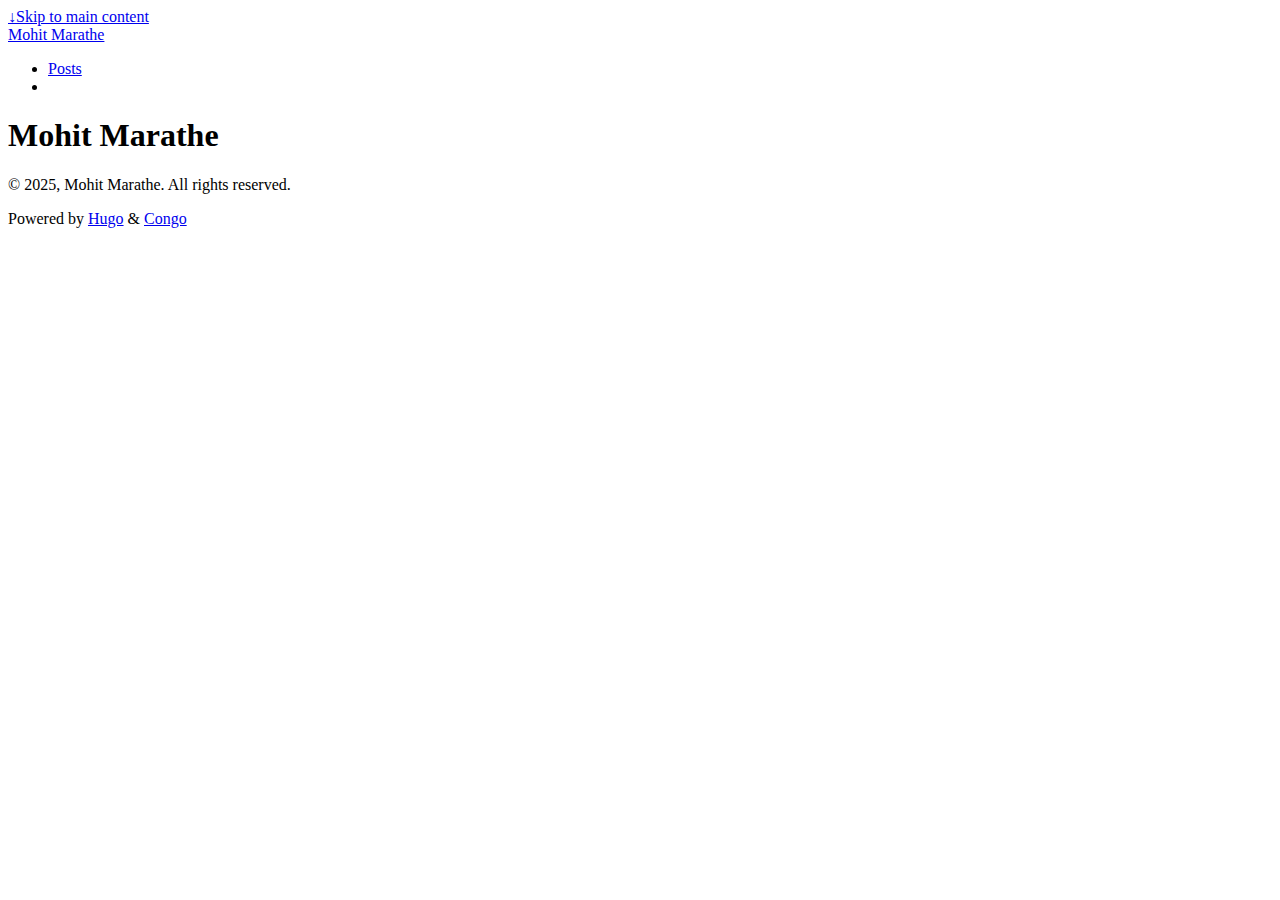
<file: public/index.html>
<!doctype html>
<html
  lang="en"
  dir="ltr"
  class="scroll-smooth"
  data-default-appearance="light"
  data-auto-appearance="true"
><head>
	<meta name="generator" content="Hugo 0.151.2">
  <meta charset="utf-8" />
  <meta name="viewport" content="width=device-width, initial-scale=1.0" />
  <meta name="theme-color" content="#FFFFFF" />
  
  <title>Mohit Marathe</title>
    <meta name="title" content="Mohit Marathe" />
  
  
  
  
  
  <script
    type="text/javascript"
    src="https://mohit-marathe.github.io/js/appearance.min.8a082f81b27f3cb2ee528df0b0bdc39787034cf2cc34d4669fbc9977c929023c.js"
    integrity="sha256-iggvgbJ/PLLuUo3wsL3Dl4cDTPLMNNRmn7yZd8kpAjw="
  ></script>
  
  
  
  
  
  
  
    
  
  
  <link
    type="text/css"
    rel="stylesheet"
    href="https://mohit-marathe.github.io/css/main.bundle.min.c14c90a2573388010b2e777a82bee53d8e13cc0a4c7b4f79c3128b37946ae06a.css"
    integrity="sha256-wUyQolcziAELLnd6gr7lPY4TzApMe095wxKLN5Rq4Go="
  />
  
  
  
  
  
  
  
  <meta
    name="description"
    content="
      
        
      
    "
  />
  
  
  
  
    <link rel="canonical" href="https://mohit-marathe.github.io/" />
  
  <link rel="alternate" type="application/rss+xml" href="https://mohit-marathe.github.io/index.xml" title="Mohit Marathe" />
  <link rel="alternate" type="application/json" href="https://mohit-marathe.github.io/index.json" title="Mohit Marathe" />
  
  
    <link rel="apple-touch-icon" sizes="180x180" href="/apple-touch-icon.png" />
    <link rel="icon" type="image/png" sizes="32x32" href="/favicon-32x32.png" />
    <link rel="icon" type="image/png" sizes="16x16" href="/favicon-16x16.png" />
    <link rel="manifest" href="/site.webmanifest" />
  
  
  
  
  
  
  
  
  <meta property="og:url" content="https://mohit-marathe.github.io/">
  <meta property="og:site_name" content="Mohit Marathe">
  <meta property="og:title" content="Mohit Marathe">
  <meta property="og:locale" content="en">
  <meta property="og:type" content="website">

  
  <meta name="twitter:card" content="summary">
  <meta name="twitter:title" content="Mohit Marathe">

  
  <script type="application/ld+json">
  {
    "@context": "https://schema.org",
    "@type": "WebSite",
    "@id": "https:\/\/mohit-marathe.github.io\/",
    "name": "Mohit Marathe",
    
    "inLanguage": "en",
    "url": "https:\/\/mohit-marathe.github.io\/",
    
    "publisher" : {
      "@type": "Person",
      "name": ""
    }
  }
  </script>


  
  
  
  
  







  
  
  
  
  
  


  
  
</head>
<body
    class="m-auto flex h-screen max-w-7xl flex-col bg-neutral px-6 text-lg leading-7 text-neutral-900 dark:bg-neutral-800 dark:text-neutral sm:px-14 md:px-24 lg:px-32"
  >
    <div id="the-top" class="absolute flex self-center">
      <a
        class="-translate-y-8 rounded-b-lg bg-primary-200 px-3 py-1 text-sm focus:translate-y-0 dark:bg-neutral-600"
        href="#main-content"
        ><span class="pe-2 font-bold text-primary-600 dark:text-primary-400">&darr;</span
        >Skip to main content</a
      >
    </div>
    
    
      <header class="py-6 font-semibold text-neutral-900 dark:text-neutral sm:py-10 print:hidden">
  <nav class="flex items-start justify-between sm:items-center">
    
    <div class="flex flex-row items-center">
      
  <a
    class="decoration-primary-500 hover:underline hover:decoration-2 hover:underline-offset-2"
    rel="me"
    href="/"
    >Mohit Marathe</a
  >

    </div>
    
    
      <ul class="flex list-none flex-col text-end sm:flex-row">
        
          
            
            <li class="group mb-1 sm:mb-0 sm:me-7 sm:last:me-0.5">
              
                <a
                  href="/posts/"
                  title="Posts"
                  
                  ><span
                      class="decoration-primary-500 group-hover:underline group-hover:decoration-2 group-hover:underline-offset-2"
                      >Posts</span
                    >
                  </a
                >
              
            </li>
          
            
            <li class="group mb-1 sm:mb-0 sm:me-7 sm:last:me-0.5">
              
                
                
              
            </li>
          
            
              
          
        
      </ul>
    
  </nav>
</header>

    
    <div class="relative flex grow flex-col">
      <main id="main-content" class="grow">
        
  
  
    <article class="prose max-w-full dark:prose-invert">
  
    <header>
      <h1>Mohit Marathe</h1>
    </header>
  
  <section></section>
</article>
<section>
  

</section>

  

      </main>
      
        <div
          class="pointer-events-none absolute bottom-0 end-0 top-[100vh] w-12"
          id="to-top"
          hidden="true"
        >
          <a
            href="#the-top"
            class="pointer-events-auto sticky top-[calc(100vh-5.5rem)] flex h-12 w-12 items-center justify-center rounded-full bg-neutral/50 text-xl text-neutral-700 backdrop-blur hover:text-primary-600 dark:bg-neutral-800/50 dark:text-neutral dark:hover:text-primary-400"
            aria-label="Scroll to top"
            title="Scroll to top"
          >
            &uarr;
          </a>
        </div>
      <footer class="py-10 print:hidden">
  
  
  <div class="flex items-center justify-between">
    <div>
      
      
        <p class="text-sm text-neutral-500 dark:text-neutral-400">
            © 2025, Mohit Marathe. All rights reserved.
        </p>
      
      
      
        <p class="text-xs text-neutral-500 dark:text-neutral-400">
          
          
          Powered by <a class="hover:underline hover:decoration-primary-400 hover:text-primary-500"
            href="https://gohugo.io/" target="_blank" rel="noopener noreferrer">Hugo</a> &amp; <a class="hover:underline hover:decoration-primary-400 hover:text-primary-500" href="https://github.com/jpanther/congo" target="_blank" rel="noopener noreferrer">Congo</a>
        </p>
      
    </div>
    <div class="flex flex-row items-center">
      
      
      
      
    </div>
  </div>
  
  
</footer>

    </div>
  </body>
</html>
</file>
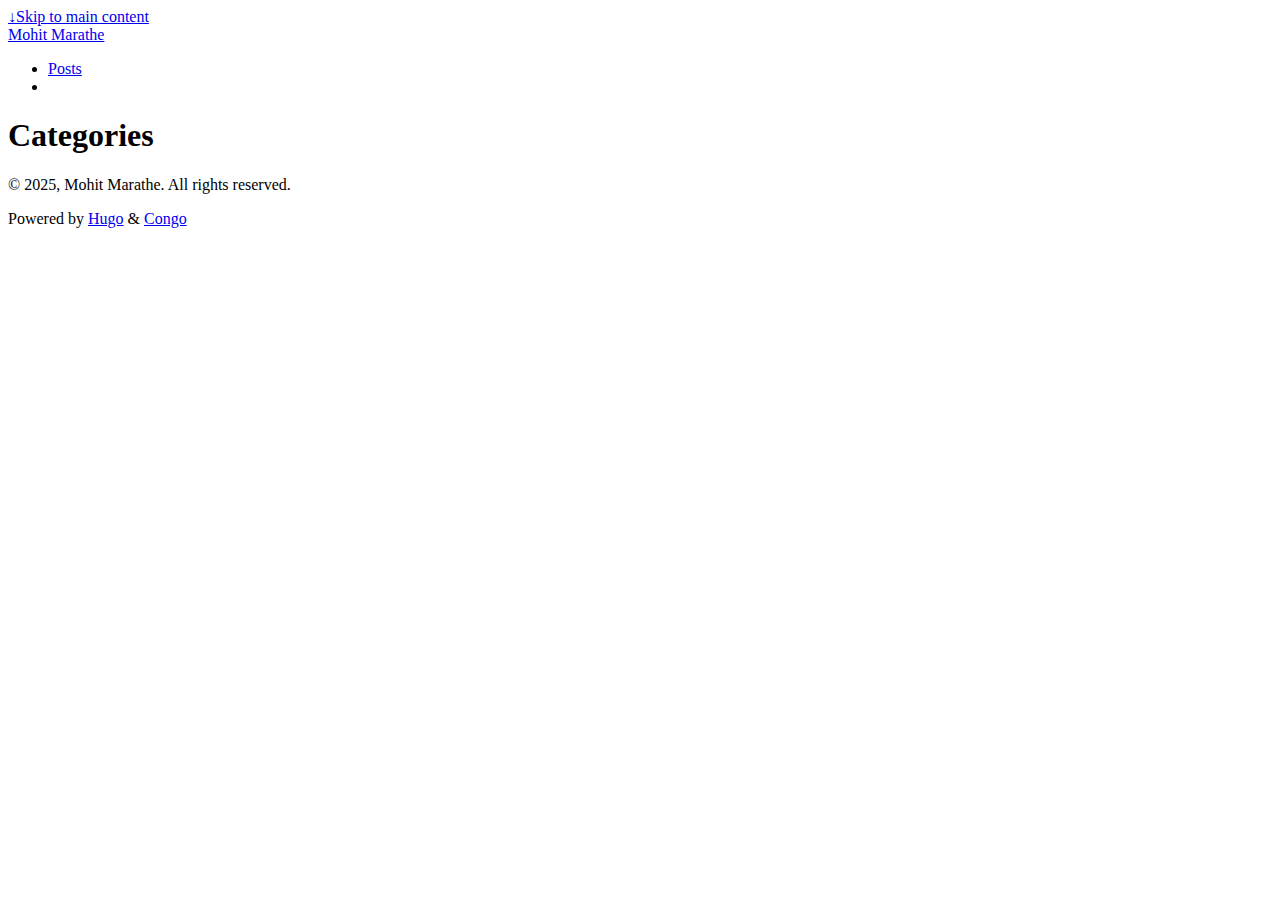
<file: public/categories/index.html>
<!doctype html>
<html
  lang="en"
  dir="ltr"
  class="scroll-smooth"
  data-default-appearance="light"
  data-auto-appearance="true"
><head>
  <meta charset="utf-8" />
  <meta name="viewport" content="width=device-width, initial-scale=1.0" />
  <meta name="theme-color" content="#FFFFFF" />
  
  <title>Categories &middot; Mohit Marathe</title>
    <meta name="title" content="Categories &middot; Mohit Marathe" />
  
  
  
  
  
  <script
    type="text/javascript"
    src="https://mohit-marathe.github.io/js/appearance.min.8a082f81b27f3cb2ee528df0b0bdc39787034cf2cc34d4669fbc9977c929023c.js"
    integrity="sha256-iggvgbJ/PLLuUo3wsL3Dl4cDTPLMNNRmn7yZd8kpAjw="
  ></script>
  
  
  
  
  
  
  
    
  
  
  <link
    type="text/css"
    rel="stylesheet"
    href="https://mohit-marathe.github.io/css/main.bundle.min.c14c90a2573388010b2e777a82bee53d8e13cc0a4c7b4f79c3128b37946ae06a.css"
    integrity="sha256-wUyQolcziAELLnd6gr7lPY4TzApMe095wxKLN5Rq4Go="
  />
  
  
  
  
  
  
  
  <meta
    name="description"
    content="
      
        
      
    "
  />
  
  
  
  
    <link rel="canonical" href="https://mohit-marathe.github.io/categories/" />
  
  <link rel="alternate" type="application/rss+xml" href="https://mohit-marathe.github.io/categories/index.xml" title="Mohit Marathe" />
  
  
    <link rel="apple-touch-icon" sizes="180x180" href="/apple-touch-icon.png" />
    <link rel="icon" type="image/png" sizes="32x32" href="/favicon-32x32.png" />
    <link rel="icon" type="image/png" sizes="16x16" href="/favicon-16x16.png" />
    <link rel="manifest" href="/site.webmanifest" />
  
  
  
  
  
  
  
  
  <meta property="og:url" content="https://mohit-marathe.github.io/categories/">
  <meta property="og:site_name" content="Mohit Marathe">
  <meta property="og:title" content="Categories">
  <meta property="og:locale" content="en">
  <meta property="og:type" content="website">

  
  <meta name="twitter:card" content="summary">
  <meta name="twitter:title" content="Categories">

  
  

  
  
  
  
  







  
  
  
  
  
  


  
  
</head>
<body
    class="m-auto flex h-screen max-w-7xl flex-col bg-neutral px-6 text-lg leading-7 text-neutral-900 dark:bg-neutral-800 dark:text-neutral sm:px-14 md:px-24 lg:px-32"
  >
    <div id="the-top" class="absolute flex self-center">
      <a
        class="-translate-y-8 rounded-b-lg bg-primary-200 px-3 py-1 text-sm focus:translate-y-0 dark:bg-neutral-600"
        href="#main-content"
        ><span class="pe-2 font-bold text-primary-600 dark:text-primary-400">&darr;</span
        >Skip to main content</a
      >
    </div>
    
    
      <header class="py-6 font-semibold text-neutral-900 dark:text-neutral sm:py-10 print:hidden">
  <nav class="flex items-start justify-between sm:items-center">
    
    <div class="flex flex-row items-center">
      
  <a
    class="decoration-primary-500 hover:underline hover:decoration-2 hover:underline-offset-2"
    rel="me"
    href="/"
    >Mohit Marathe</a
  >

    </div>
    
    
      <ul class="flex list-none flex-col text-end sm:flex-row">
        
          
            
            <li class="group mb-1 sm:mb-0 sm:me-7 sm:last:me-0.5">
              
                <a
                  href="/posts/"
                  title="Posts"
                  
                  ><span
                      class="decoration-primary-500 group-hover:underline group-hover:decoration-2 group-hover:underline-offset-2"
                      >Posts</span
                    >
                  </a
                >
              
            </li>
          
            
            <li class="group mb-1 sm:mb-0 sm:me-7 sm:last:me-0.5">
              
                
                
              
            </li>
          
            
              
          
        
      </ul>
    
  </nav>
</header>

    
    <div class="relative flex grow flex-col">
      <main id="main-content" class="grow">
        
  <header>
    
    <h1 class="mt-0 text-4xl font-extrabold text-neutral-900 dark:text-neutral">Categories</h1>
  </header>
  
  <section class="-mx-2 flex flex-wrap overflow-hidden">
    
  </section>

      </main>
      
        <div
          class="pointer-events-none absolute bottom-0 end-0 top-[100vh] w-12"
          id="to-top"
          hidden="true"
        >
          <a
            href="#the-top"
            class="pointer-events-auto sticky top-[calc(100vh-5.5rem)] flex h-12 w-12 items-center justify-center rounded-full bg-neutral/50 text-xl text-neutral-700 backdrop-blur hover:text-primary-600 dark:bg-neutral-800/50 dark:text-neutral dark:hover:text-primary-400"
            aria-label="Scroll to top"
            title="Scroll to top"
          >
            &uarr;
          </a>
        </div>
      <footer class="py-10 print:hidden">
  
  
  <div class="flex items-center justify-between">
    <div>
      
      
        <p class="text-sm text-neutral-500 dark:text-neutral-400">
            © 2025, Mohit Marathe. All rights reserved.
        </p>
      
      
      
        <p class="text-xs text-neutral-500 dark:text-neutral-400">
          
          
          Powered by <a class="hover:underline hover:decoration-primary-400 hover:text-primary-500"
            href="https://gohugo.io/" target="_blank" rel="noopener noreferrer">Hugo</a> &amp; <a class="hover:underline hover:decoration-primary-400 hover:text-primary-500" href="https://github.com/jpanther/congo" target="_blank" rel="noopener noreferrer">Congo</a>
        </p>
      
    </div>
    <div class="flex flex-row items-center">
      
      
      
      
    </div>
  </div>
  
  
</footer>

    </div>
  </body>
</html>
</file>
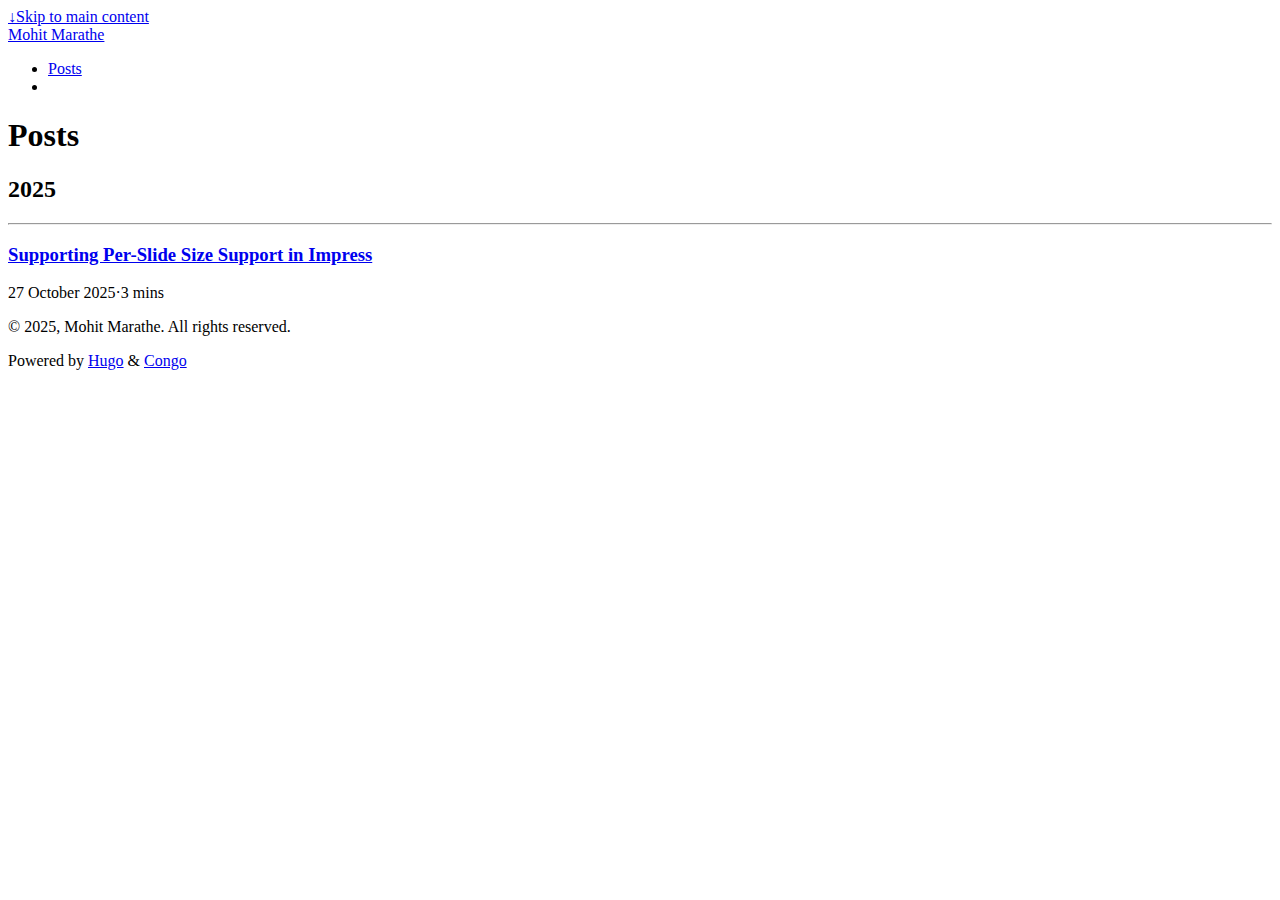
<file: public/posts/index.html>
<!doctype html>
<html
  lang="en"
  dir="ltr"
  class="scroll-smooth"
  data-default-appearance="light"
  data-auto-appearance="true"
><head>
  <meta charset="utf-8" />
  <meta name="viewport" content="width=device-width, initial-scale=1.0" />
  <meta name="theme-color" content="#FFFFFF" />
  
  <title>Posts &middot; Mohit Marathe</title>
    <meta name="title" content="Posts &middot; Mohit Marathe" />
  
  
  
  
  
  <script
    type="text/javascript"
    src="https://mohit-marathe.github.io/js/appearance.min.8a082f81b27f3cb2ee528df0b0bdc39787034cf2cc34d4669fbc9977c929023c.js"
    integrity="sha256-iggvgbJ/PLLuUo3wsL3Dl4cDTPLMNNRmn7yZd8kpAjw="
  ></script>
  
  
  
  
  
  
  
  
  <link
    type="text/css"
    rel="stylesheet"
    href="https://mohit-marathe.github.io/css/main.bundle.min.a645f3fa02b2ca20e7ef61b236048d95cc9bc2e5b2faf1f0ac0aa85431187c1c.css"
    integrity="sha256-pkXz&#43;gKyyiDn72GyNgSNlcybwuWy&#43;vHwrAqoVDEYfBw="
  />
  
  
  
  
  
  
  
  <meta
    name="description"
    content="
      
        
      
    "
  />
  
  
  
  
    <link rel="canonical" href="https://mohit-marathe.github.io/posts/" />
  
  <link rel="alternate" type="application/rss+xml" href="https://mohit-marathe.github.io/posts/index.xml" title="Mohit Marathe" />
  
  
    <link rel="apple-touch-icon" sizes="180x180" href="/apple-touch-icon.png" />
    <link rel="icon" type="image/png" sizes="32x32" href="/favicon-32x32.png" />
    <link rel="icon" type="image/png" sizes="16x16" href="/favicon-16x16.png" />
    <link rel="manifest" href="/site.webmanifest" />
  
  
  
  
  
  
  
  
  <meta property="og:url" content="https://mohit-marathe.github.io/posts/">
  <meta property="og:site_name" content="Mohit Marathe">
  <meta property="og:title" content="Posts">
  <meta property="og:locale" content="en">
  <meta property="og:type" content="website">

  
  <meta name="twitter:card" content="summary">
  <meta name="twitter:title" content="Posts">

  
  

  
  
  
  
  







  
  
  
  
  
  


  
  
</head>
<body
    class="m-auto flex h-screen max-w-7xl flex-col bg-neutral px-6 text-lg leading-7 text-neutral-900 dark:bg-neutral-800 dark:text-neutral sm:px-14 md:px-24 lg:px-32"
  >
    <div id="the-top" class="absolute flex self-center">
      <a
        class="-translate-y-8 rounded-b-lg bg-primary-200 px-3 py-1 text-sm focus:translate-y-0 dark:bg-neutral-600"
        href="#main-content"
        ><span class="pe-2 font-bold text-primary-600 dark:text-primary-400">&darr;</span
        >Skip to main content</a
      >
    </div>
    
    
      <header class="py-6 font-semibold text-neutral-900 dark:text-neutral sm:py-10 print:hidden">
  <nav class="flex items-start justify-between sm:items-center">
    
    <div class="flex flex-row items-center">
      
  <a
    class="decoration-primary-500 hover:underline hover:decoration-2 hover:underline-offset-2"
    rel="me"
    href="/"
    >Mohit Marathe</a
  >

    </div>
    
    
      <ul class="flex list-none flex-col text-end sm:flex-row">
        
          
            
            <li class="group mb-1 sm:mb-0 sm:me-7 sm:last:me-0.5">
              
                <a
                  href="/posts/"
                  title="Posts"
                  
                  ><span
                      class="decoration-primary-500 group-hover:underline group-hover:decoration-2 group-hover:underline-offset-2"
                      >Posts</span
                    >
                  </a
                >
              
            </li>
          
            
            <li class="group mb-1 sm:mb-0 sm:me-7 sm:last:me-0.5">
              
                
                
              
            </li>
          
            
              
          
        
      </ul>
    
  </nav>
</header>

    
    <div class="relative flex grow flex-col">
      <main id="main-content" class="grow">
        
  
  <header>
    
    <h1 class="mt-0 text-4xl font-extrabold text-neutral-900 dark:text-neutral">Posts</h1>
  </header>
  <section
    class="mt-0 prose flex max-w-full flex-col dark:prose-invert lg:flex-row"
  >
    
    <div class="min-h-0 min-w-0 max-w-prose grow">
      
    </div>
  </section>
  
    <section>
      
        
          <h2 class="mt-12 text-2xl font-bold text-neutral-700 first:mt-8 dark:text-neutral-300">
            2025
          </h2>
          <hr class="w-36 border-dotted border-neutral-400" />
          
            <article class="mt-6 flex max-w-prose flex-row">
  <div>
    <h3 class="flex items-center text-xl font-semibold">
      
        <a
          class="text-neutral-800 decoration-primary-500 hover:underline hover:underline-offset-2 dark:text-neutral"
          href="https://mohit-marathe.github.io/posts/impress-multiple-slide-size/"
          >Supporting Per-Slide Size Support in Impress</a
        >
      
      
      
    </h3>
    <div class="text-sm text-neutral-500 dark:text-neutral-400">
      







  

  
  
    
  

  

  

  
    
  

  


  <div class="flex flex-row flex-wrap items-center">
    
    
      <time datetime="2025-10-27 18:30:52 &#43;0530 IST">27 October 2025</time><span class="px-2 text-primary-500">&middot;</span><span title="Reading time">3 mins</span>
    

    
    
  </div>

  
  


    </div>
    
  </div>
</article>

          
        
      
    </section>
    

  

      </main>
      
        <div
          class="pointer-events-none absolute bottom-0 end-0 top-[100vh] w-12"
          id="to-top"
          hidden="true"
        >
          <a
            href="#the-top"
            class="pointer-events-auto sticky top-[calc(100vh-5.5rem)] flex h-12 w-12 items-center justify-center rounded-full bg-neutral/50 text-xl text-neutral-700 backdrop-blur hover:text-primary-600 dark:bg-neutral-800/50 dark:text-neutral dark:hover:text-primary-400"
            aria-label="Scroll to top"
            title="Scroll to top"
          >
            &uarr;
          </a>
        </div>
      <footer class="py-10 print:hidden">
  
  
  <div class="flex items-center justify-between">
    <div>
      
      
        <p class="text-sm text-neutral-500 dark:text-neutral-400">
            © 2025, Mohit Marathe. All rights reserved.
        </p>
      
      
      
        <p class="text-xs text-neutral-500 dark:text-neutral-400">
          
          
          Powered by <a class="hover:underline hover:decoration-primary-400 hover:text-primary-500"
            href="https://gohugo.io/" target="_blank" rel="noopener noreferrer">Hugo</a> &amp; <a class="hover:underline hover:decoration-primary-400 hover:text-primary-500" href="https://github.com/jpanther/congo" target="_blank" rel="noopener noreferrer">Congo</a>
        </p>
      
    </div>
    <div class="flex flex-row items-center">
      
      
      
      
    </div>
  </div>
  
  
</footer>

    </div>
  </body>
</html>
</file>
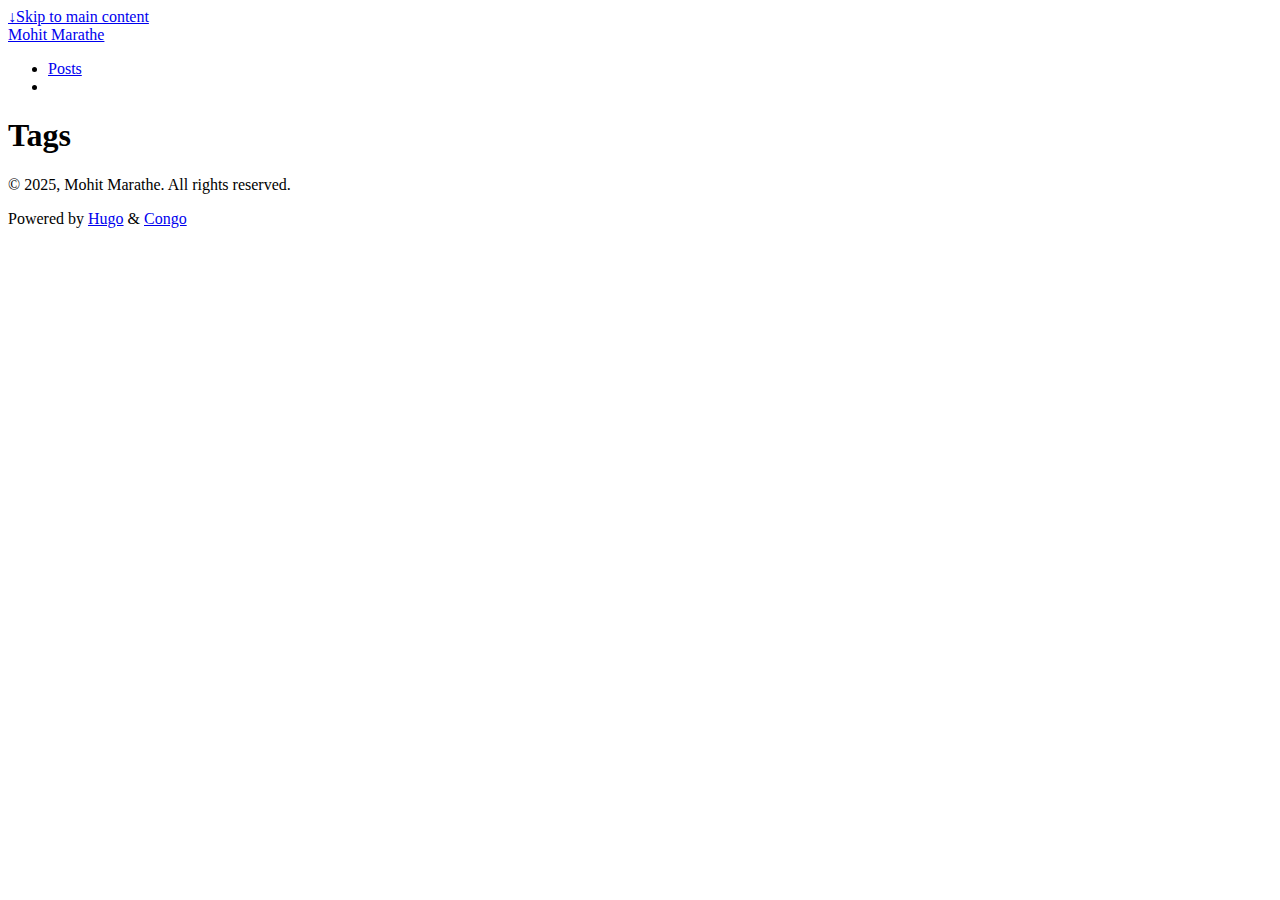
<file: public/tags/index.html>
<!doctype html>
<html
  lang="en"
  dir="ltr"
  class="scroll-smooth"
  data-default-appearance="light"
  data-auto-appearance="true"
><head>
  <meta charset="utf-8" />
  <meta name="viewport" content="width=device-width, initial-scale=1.0" />
  <meta name="theme-color" content="#FFFFFF" />
  
  <title>Tags &middot; Mohit Marathe</title>
    <meta name="title" content="Tags &middot; Mohit Marathe" />
  
  
  
  
  
  <script
    type="text/javascript"
    src="https://mohit-marathe.github.io/js/appearance.min.8a082f81b27f3cb2ee528df0b0bdc39787034cf2cc34d4669fbc9977c929023c.js"
    integrity="sha256-iggvgbJ/PLLuUo3wsL3Dl4cDTPLMNNRmn7yZd8kpAjw="
  ></script>
  
  
  
  
  
  
  
    
  
  
  <link
    type="text/css"
    rel="stylesheet"
    href="https://mohit-marathe.github.io/css/main.bundle.min.c14c90a2573388010b2e777a82bee53d8e13cc0a4c7b4f79c3128b37946ae06a.css"
    integrity="sha256-wUyQolcziAELLnd6gr7lPY4TzApMe095wxKLN5Rq4Go="
  />
  
  
  
  
  
  
  
  <meta
    name="description"
    content="
      
        
      
    "
  />
  
  
  
  
    <link rel="canonical" href="https://mohit-marathe.github.io/tags/" />
  
  <link rel="alternate" type="application/rss+xml" href="https://mohit-marathe.github.io/tags/index.xml" title="Mohit Marathe" />
  
  
    <link rel="apple-touch-icon" sizes="180x180" href="/apple-touch-icon.png" />
    <link rel="icon" type="image/png" sizes="32x32" href="/favicon-32x32.png" />
    <link rel="icon" type="image/png" sizes="16x16" href="/favicon-16x16.png" />
    <link rel="manifest" href="/site.webmanifest" />
  
  
  
  
  
  
  
  
  <meta property="og:url" content="https://mohit-marathe.github.io/tags/">
  <meta property="og:site_name" content="Mohit Marathe">
  <meta property="og:title" content="Tags">
  <meta property="og:locale" content="en">
  <meta property="og:type" content="website">

  
  <meta name="twitter:card" content="summary">
  <meta name="twitter:title" content="Tags">

  
  

  
  
  
  
  







  
  
  
  
  
  


  
  
</head>
<body
    class="m-auto flex h-screen max-w-7xl flex-col bg-neutral px-6 text-lg leading-7 text-neutral-900 dark:bg-neutral-800 dark:text-neutral sm:px-14 md:px-24 lg:px-32"
  >
    <div id="the-top" class="absolute flex self-center">
      <a
        class="-translate-y-8 rounded-b-lg bg-primary-200 px-3 py-1 text-sm focus:translate-y-0 dark:bg-neutral-600"
        href="#main-content"
        ><span class="pe-2 font-bold text-primary-600 dark:text-primary-400">&darr;</span
        >Skip to main content</a
      >
    </div>
    
    
      <header class="py-6 font-semibold text-neutral-900 dark:text-neutral sm:py-10 print:hidden">
  <nav class="flex items-start justify-between sm:items-center">
    
    <div class="flex flex-row items-center">
      
  <a
    class="decoration-primary-500 hover:underline hover:decoration-2 hover:underline-offset-2"
    rel="me"
    href="/"
    >Mohit Marathe</a
  >

    </div>
    
    
      <ul class="flex list-none flex-col text-end sm:flex-row">
        
          
            
            <li class="group mb-1 sm:mb-0 sm:me-7 sm:last:me-0.5">
              
                <a
                  href="/posts/"
                  title="Posts"
                  
                  ><span
                      class="decoration-primary-500 group-hover:underline group-hover:decoration-2 group-hover:underline-offset-2"
                      >Posts</span
                    >
                  </a
                >
              
            </li>
          
            
            <li class="group mb-1 sm:mb-0 sm:me-7 sm:last:me-0.5">
              
                
                
              
            </li>
          
            
              
          
        
      </ul>
    
  </nav>
</header>

    
    <div class="relative flex grow flex-col">
      <main id="main-content" class="grow">
        
  <header>
    
    <h1 class="mt-0 text-4xl font-extrabold text-neutral-900 dark:text-neutral">Tags</h1>
  </header>
  
  <section class="-mx-2 flex flex-wrap overflow-hidden">
    
  </section>

      </main>
      
        <div
          class="pointer-events-none absolute bottom-0 end-0 top-[100vh] w-12"
          id="to-top"
          hidden="true"
        >
          <a
            href="#the-top"
            class="pointer-events-auto sticky top-[calc(100vh-5.5rem)] flex h-12 w-12 items-center justify-center rounded-full bg-neutral/50 text-xl text-neutral-700 backdrop-blur hover:text-primary-600 dark:bg-neutral-800/50 dark:text-neutral dark:hover:text-primary-400"
            aria-label="Scroll to top"
            title="Scroll to top"
          >
            &uarr;
          </a>
        </div>
      <footer class="py-10 print:hidden">
  
  
  <div class="flex items-center justify-between">
    <div>
      
      
        <p class="text-sm text-neutral-500 dark:text-neutral-400">
            © 2025, Mohit Marathe. All rights reserved.
        </p>
      
      
      
        <p class="text-xs text-neutral-500 dark:text-neutral-400">
          
          
          Powered by <a class="hover:underline hover:decoration-primary-400 hover:text-primary-500"
            href="https://gohugo.io/" target="_blank" rel="noopener noreferrer">Hugo</a> &amp; <a class="hover:underline hover:decoration-primary-400 hover:text-primary-500" href="https://github.com/jpanther/congo" target="_blank" rel="noopener noreferrer">Congo</a>
        </p>
      
    </div>
    <div class="flex flex-row items-center">
      
      
      
      
    </div>
  </div>
  
  
</footer>

    </div>
  </body>
</html>
</file>
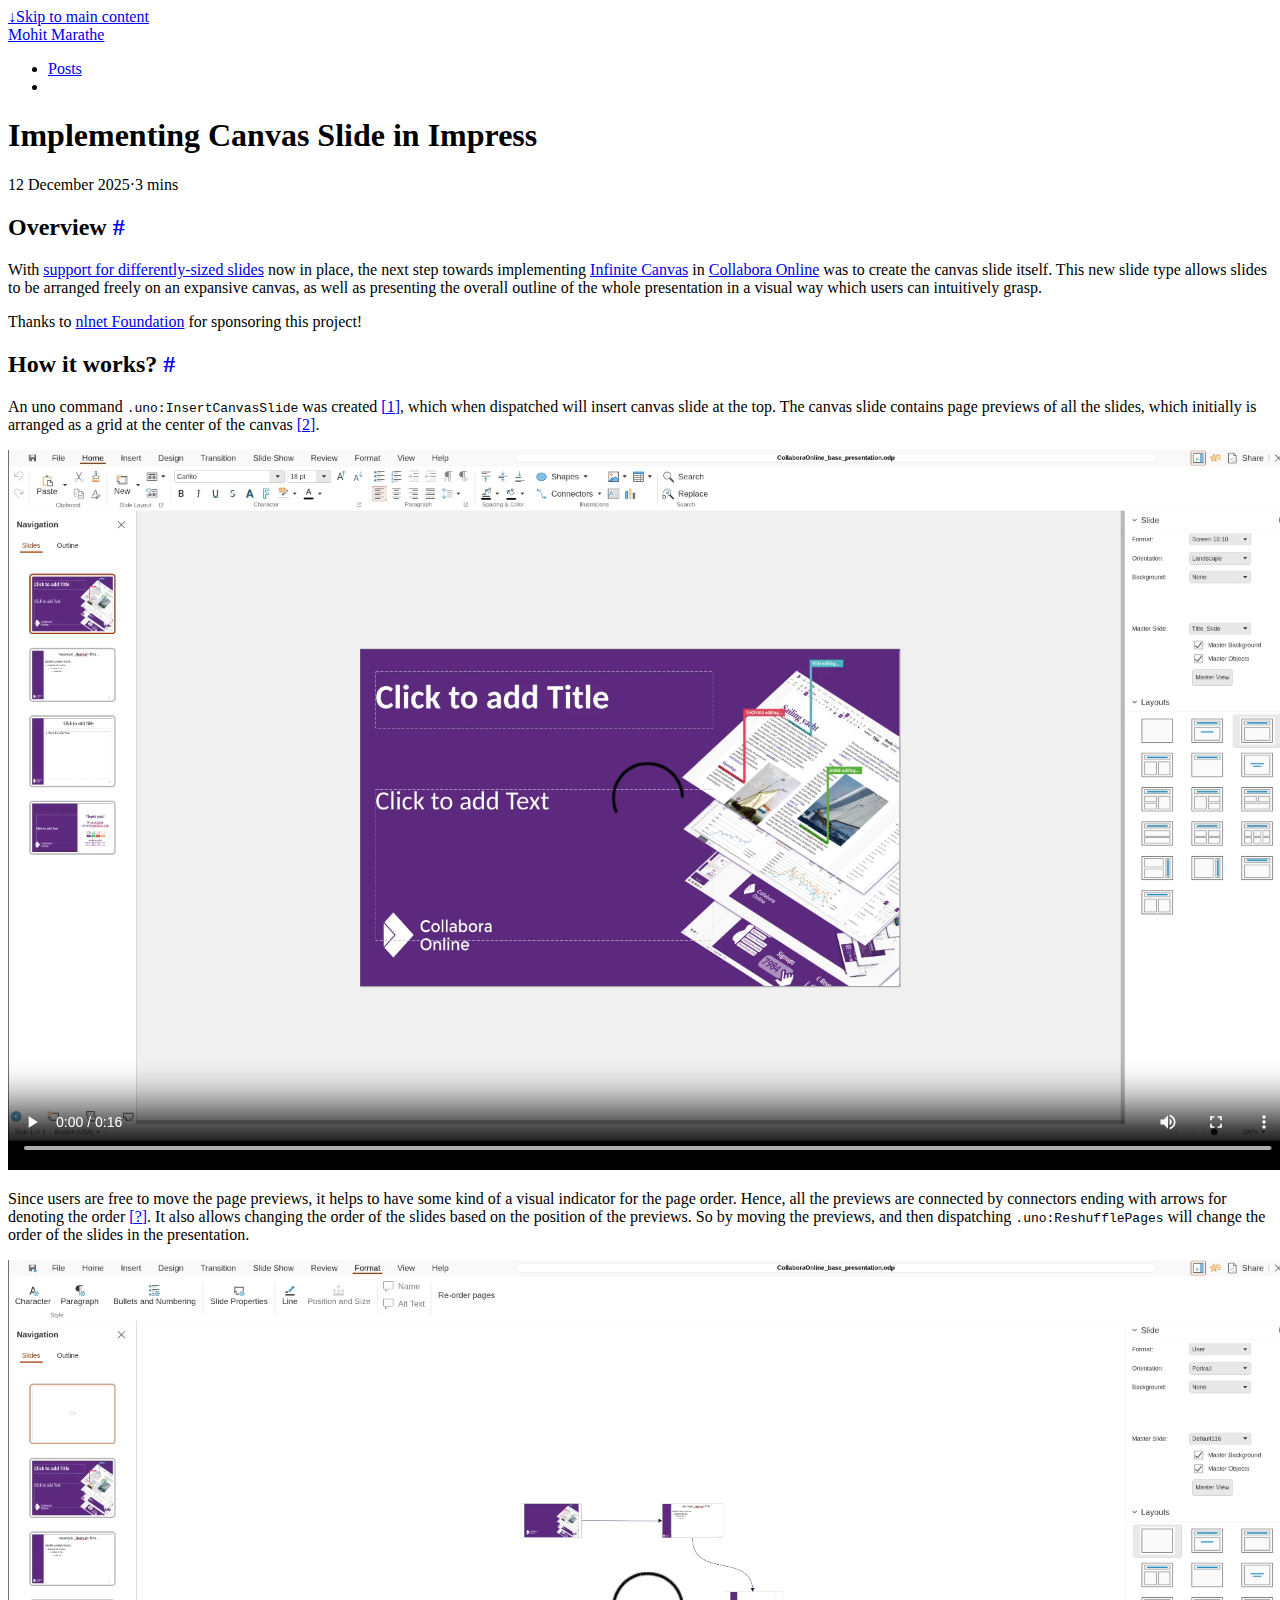
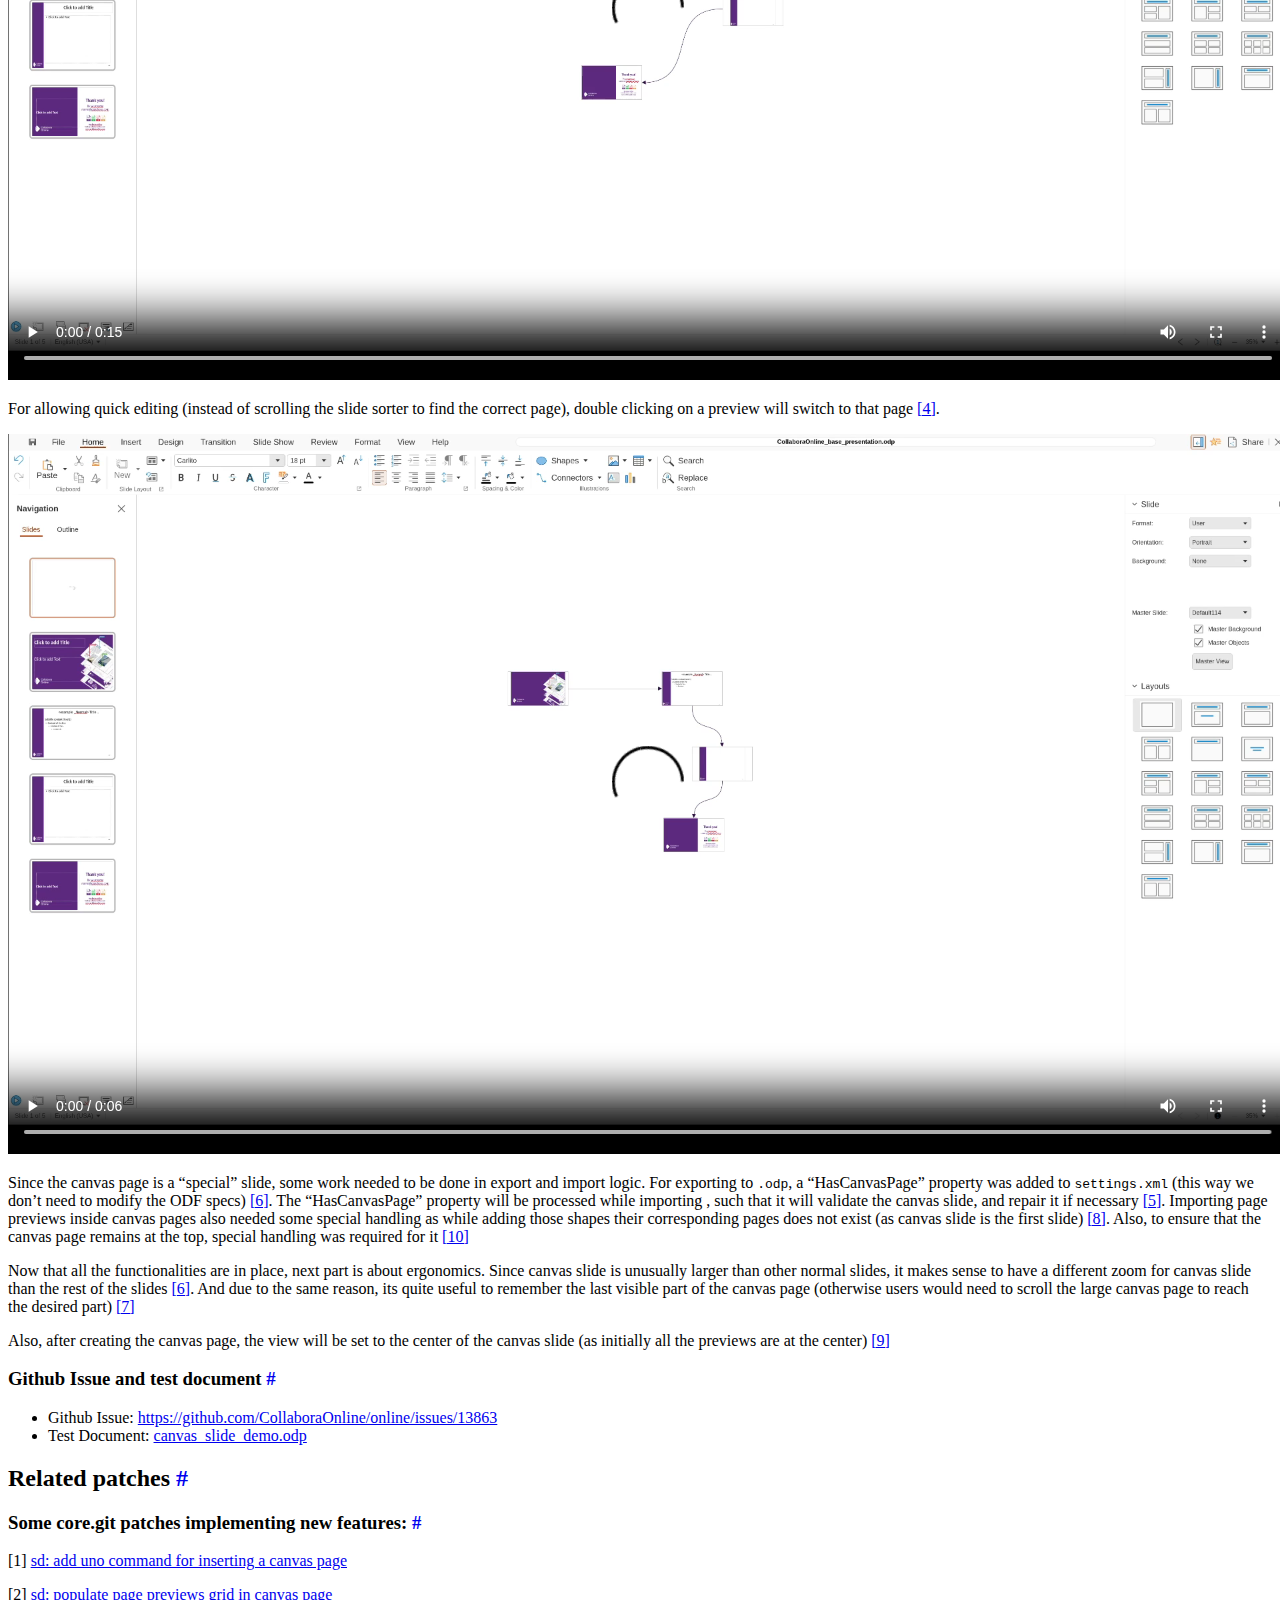
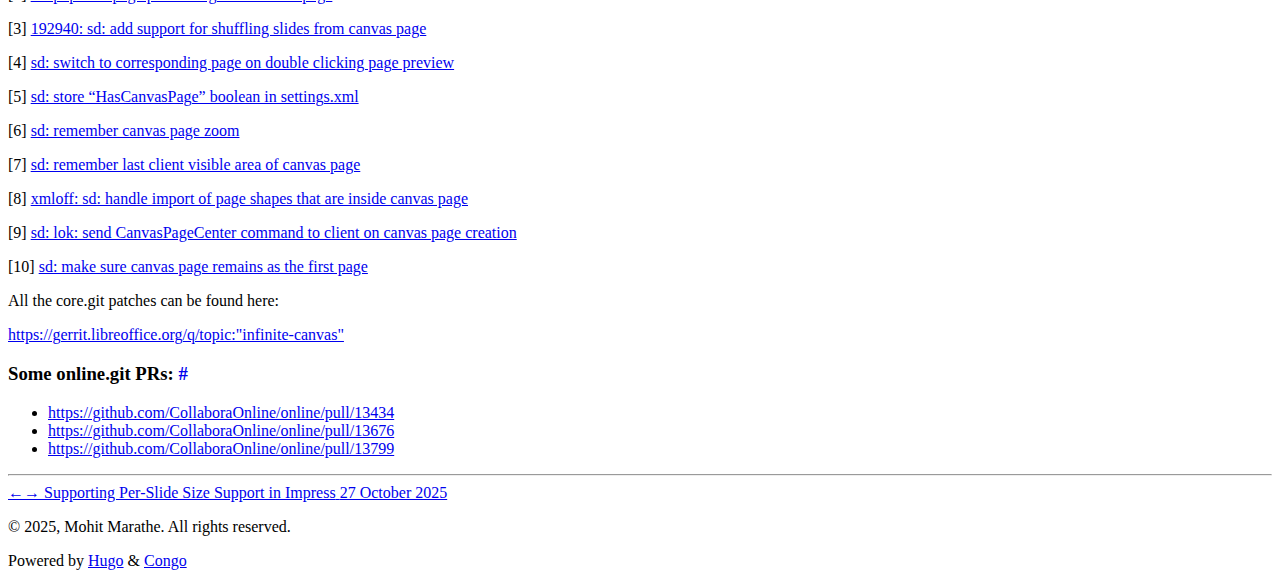
<file: public/posts/impress-canvas-slide/index.html>
<!doctype html>
<html
  lang="en"
  dir="ltr"
  class="scroll-smooth"
  data-default-appearance="light"
  data-auto-appearance="true"
><head>
  <meta charset="utf-8" />
  <meta name="viewport" content="width=device-width, initial-scale=1.0" />
  <meta name="theme-color" content="#FFFFFF" />
  
  <title>Implementing Canvas Slide in Impress &middot; Mohit Marathe</title>
    <meta name="title" content="Implementing Canvas Slide in Impress &middot; Mohit Marathe" />
  
  
  
  
  
  <script
    type="text/javascript"
    src="https://mohit-marathe.github.io/js/appearance.min.8a082f81b27f3cb2ee528df0b0bdc39787034cf2cc34d4669fbc9977c929023c.js"
    integrity="sha256-iggvgbJ/PLLuUo3wsL3Dl4cDTPLMNNRmn7yZd8kpAjw="
  ></script>
  
  
  
  
  
  
  
  
  <link
    type="text/css"
    rel="stylesheet"
    href="https://mohit-marathe.github.io/css/main.bundle.min.a645f3fa02b2ca20e7ef61b236048d95cc9bc2e5b2faf1f0ac0aa85431187c1c.css"
    integrity="sha256-pkXz&#43;gKyyiDn72GyNgSNlcybwuWy&#43;vHwrAqoVDEYfBw="
  />
  
  
  
  
  
  
  
  <meta
    name="description"
    content="
      
        
      
    "
  />
  
  
  
  
    <link rel="canonical" href="https://mohit-marathe.github.io/posts/impress-canvas-slide/" />
  
  
  
    <link rel="apple-touch-icon" sizes="180x180" href="/apple-touch-icon.png" />
    <link rel="icon" type="image/png" sizes="32x32" href="/favicon-32x32.png" />
    <link rel="icon" type="image/png" sizes="16x16" href="/favicon-16x16.png" />
    <link rel="manifest" href="/site.webmanifest" />
  
  
  
  
  
  
  
  
  <meta property="og:url" content="https://mohit-marathe.github.io/posts/impress-canvas-slide/">
  <meta property="og:site_name" content="Mohit Marathe">
  <meta property="og:title" content="Implementing Canvas Slide in Impress">
  <meta property="og:locale" content="en">
  <meta property="og:type" content="article">
    <meta property="article:section" content="posts">
    <meta property="article:published_time" content="2025-12-12T11:30:52+05:30">
    <meta property="article:modified_time" content="2025-12-12T11:30:52+05:30">

  
  <meta name="twitter:card" content="summary">
  <meta name="twitter:title" content="Implementing Canvas Slide in Impress">

  
  <script type="application/ld+json">
  {
    "@context": "https://schema.org",
    "@type": "Article",
    "articleSection": "Posts",
    "name": "Implementing Canvas Slide in Impress",
    "headline": "Implementing Canvas Slide in Impress",
    
    
    "inLanguage": "en",
    "url" : "https:\/\/mohit-marathe.github.io\/posts\/impress-canvas-slide\/",
    "author" : {
      "@type": "Person",
      "name": ""
    },
    "copyrightYear": "2025",
    "dateCreated": "2025-12-12T11:30:52\u002b05:30",
    "datePublished": "2025-12-12T11:30:52\u002b05:30",
    
    "dateModified": "2025-12-12T11:30:52\u002b05:30",
    
    
    
    "mainEntityOfPage": "true",
    "wordCount": "588"
  }
  </script>
    
    <script type="application/ld+json">
    {
   "@context": "https://schema.org",
   "@type": "BreadcrumbList",
   "itemListElement": [
     {
       "@type": "ListItem",
       "item": "https://mohit-marathe.github.io/",
       "name": "Mohit Marathe",
       "position": 1
     },
     {
       "@type": "ListItem",
       "item": "https://mohit-marathe.github.io/posts/",
       "name": "Posts",
       "position": 2
     },
     {
       "@type": "ListItem",
       "name": "Implementing Canvas Slide in Impress",
       "position": 3
     }
   ]
 }
  </script>

  
  
  
  
  







  
  
  
  
  
  


  
  
</head>
<body
    class="m-auto flex h-screen max-w-7xl flex-col bg-neutral px-6 text-lg leading-7 text-neutral-900 dark:bg-neutral-800 dark:text-neutral sm:px-14 md:px-24 lg:px-32"
  >
    <div id="the-top" class="absolute flex self-center">
      <a
        class="-translate-y-8 rounded-b-lg bg-primary-200 px-3 py-1 text-sm focus:translate-y-0 dark:bg-neutral-600"
        href="#main-content"
        ><span class="pe-2 font-bold text-primary-600 dark:text-primary-400">&darr;</span
        >Skip to main content</a
      >
    </div>
    
    
      <header class="py-6 font-semibold text-neutral-900 dark:text-neutral sm:py-10 print:hidden">
  <nav class="flex items-start justify-between sm:items-center">
    
    <div class="flex flex-row items-center">
      
  <a
    class="decoration-primary-500 hover:underline hover:decoration-2 hover:underline-offset-2"
    rel="me"
    href="/"
    >Mohit Marathe</a
  >

    </div>
    
    
      <ul class="flex list-none flex-col text-end sm:flex-row">
        
          
            
            <li class="group mb-1 sm:mb-0 sm:me-7 sm:last:me-0.5">
              
                <a
                  href="/posts/"
                  title="Posts"
                  
                  ><span
                      class="decoration-primary-500 group-hover:underline group-hover:decoration-2 group-hover:underline-offset-2"
                      >Posts</span
                    >
                  </a
                >
              
            </li>
          
            
            <li class="group mb-1 sm:mb-0 sm:me-7 sm:last:me-0.5">
              
                
                
              
            </li>
          
            
              
          
        
      </ul>
    
  </nav>
</header>

    
    <div class="relative flex grow flex-col">
      <main id="main-content" class="grow">
        
  <article>
    <header class="max-w-prose">
      
      <h1 class="mb-8 mt-0 text-4xl font-extrabold text-neutral-900 dark:text-neutral">
        Implementing Canvas Slide in Impress
      </h1>
      
        <div class="mb-10 text-base text-neutral-500 dark:text-neutral-400 print:hidden">
          





  
  



  

  
  
    
  

  

  

  
    
  

  


  <div class="flex flex-row flex-wrap items-center">
    
    
      <time datetime="2025-12-12 11:30:52 &#43;0530 IST">12 December 2025</time><span class="px-2 text-primary-500">&middot;</span><span title="Reading time">3 mins</span>
    

    
    
  </div>

  
  


        </div>
      
      
    </header>
    <section class="prose mt-0 flex max-w-full flex-col dark:prose-invert lg:flex-row">
      
      <div class="min-h-0 min-w-0 max-w-prose grow">
        <h2 id="overview" class="relative group">Overview <span class="absolute top-0 w-6 transition-opacity opacity-0 -start-6 not-prose group-hover:opacity-100"><a class="group-hover:text-primary-300 dark:group-hover:text-neutral-700" style="text-decoration-line: none !important;" href="#overview" aria-label="Anchor">#</a></span></h2><p>With <a href="https://mohit-marathe.github.io/posts/impress-multiple-slide-size/" target="_blank" rel="noreferrer">support for differently-sized slides</a> now in place, the next step towards implementing
<a href="https://nlnet.nl/project/InfiniteCanvas/" target="_blank" rel="noreferrer">Infinite Canvas</a> in <a href="https://www.collaboraonline.com/" target="_blank" rel="noreferrer">Collabora Online</a> was to create the canvas slide itself.
This new slide type allows slides to be arranged freely on an expansive canvas, as well as presenting the overall outline of the whole presentation in a visual way which users can intuitively grasp.</p>
<p>Thanks to <a href="https://nlnet.nl/" target="_blank" rel="noreferrer">nlnet Foundation</a> for sponsoring this project!</p>
<h2 id="how-it-works" class="relative group">How it works? <span class="absolute top-0 w-6 transition-opacity opacity-0 -start-6 not-prose group-hover:opacity-100"><a class="group-hover:text-primary-300 dark:group-hover:text-neutral-700" style="text-decoration-line: none !important;" href="#how-it-works" aria-label="Anchor">#</a></span></h2><p>An uno command <code>.uno:InsertCanvasSlide</code> was created <a href="#commit-1">[1]</a>, which when dispatched will insert canvas slide at the top. The canvas slide contains page previews of all the slides, which initially is arranged as a grid at the center of the canvas <a href="#commit-2">[2]</a>.</p>
<video width="1280" height="720" controls>
  <source src="create-canvas-slide-2.mp4" type="video/mp4">
  Your browser does not support the video tag.
</video>
<p>Since users are free to move the page previews, it helps to have some kind of a visual indicator for the page order. Hence, all the previews are connected by connectors ending with arrows for denoting the order <a href="#commit-?">[?]</a>.
It also allows changing the order of the slides based on the position of the previews. So by moving the previews, and then dispatching <code>.uno:ReshufflePages</code> will change the order of the slides in the presentation.</p>
<video width="1280" height="720" controls>
  <source src="reshuffle-pages.mp4" type="video/mp4">
  Your browser does not support the video tag.
</video>
<p>For allowing quick editing (instead of scrolling the slide sorter to find the correct page), double clicking on a preview will switch to that page <a href="#commit-4">[4]</a>.</p>
<video width="1280" height="720" controls>
  <source src="double-click-preview.mp4" type="video/mp4">
  Your browser does not support the video tag.
</video>
<p>Since the canvas page is a &ldquo;special&rdquo; slide, some work needed to be done in export and import logic. For exporting to <code>.odp</code>, a &ldquo;HasCanvasPage&rdquo; property was added to <code>settings.xml</code> (this way we don&rsquo;t need to modify the ODF specs) <a href="#commit-6">[6]</a>.
The &ldquo;HasCanvasPage&rdquo; property will be processed while importing , such that it will validate the canvas slide, and repair it if necessary <a href="#commit-5">[5]</a>.
Importing page previews inside canvas pages also needed some special handling as while adding those shapes their corresponding pages does not exist (as canvas slide is the first slide) <a href="#commit-8">[8]</a>.
Also, to ensure that the canvas page remains at the top, special handling was required for it <a href="#commit-10">[10]</a></p>
<p>Now that all the functionalities are in place, next part is about ergonomics.
Since canvas slide is unusually larger than other normal slides, it makes sense to have a different zoom for canvas slide than the rest of the slides <a href="#commit-6">[6]</a>.
And due to the same reason, its quite useful to remember the last visible part of the canvas page (otherwise users would need to scroll the large canvas page to reach the desired part) <a href="#commit-7">[7]</a></p>
<p>Also, after creating the canvas page, the view will be set to the center of the canvas slide (as initially all the previews are at the center) <a href="#commit-9">[9]</a></p>
<h3 id="github-issue-and-test-document" class="relative group">Github Issue and test document <span class="absolute top-0 w-6 transition-opacity opacity-0 -start-6 not-prose group-hover:opacity-100"><a class="group-hover:text-primary-300 dark:group-hover:text-neutral-700" style="text-decoration-line: none !important;" href="#github-issue-and-test-document" aria-label="Anchor">#</a></span></h3><ul>
<li>Github Issue: <a href="https://github.com/CollaboraOnline/online/issues/13863" target="_blank" rel="noreferrer">https://github.com/CollaboraOnline/online/issues/13863</a></li>
<li>Test Document: <a href="https://github.com/user-attachments/files/24205042/canvas_slide_demo.odp" target="_blank" rel="noreferrer">canvas_slide_demo.odp</a></li>
</ul>
<h2 id="related-patches" class="relative group">Related patches <span class="absolute top-0 w-6 transition-opacity opacity-0 -start-6 not-prose group-hover:opacity-100"><a class="group-hover:text-primary-300 dark:group-hover:text-neutral-700" style="text-decoration-line: none !important;" href="#related-patches" aria-label="Anchor">#</a></span></h2><h3 id="some-coregit-patches-implementing-new-features" class="relative group">Some core.git patches implementing new features: <span class="absolute top-0 w-6 transition-opacity opacity-0 -start-6 not-prose group-hover:opacity-100"><a class="group-hover:text-primary-300 dark:group-hover:text-neutral-700" style="text-decoration-line: none !important;" href="#some-coregit-patches-implementing-new-features" aria-label="Anchor">#</a></span></h3><p><a id="commit-1"></a>[1] <a href="https://gerrit.libreoffice.org/c/core/&#43;/192319" target="_blank" rel="noreferrer">sd: add uno command for inserting a canvas page</a></p>
<p><a id="commit-2"></a>[2] <a href="https://gerrit.libreoffice.org/c/core/&#43;/192767" target="_blank" rel="noreferrer">sd: populate page previews grid in canvas page</a></p>
<p><a id="commit-3"></a>[3] <a href="https://gerrit.libreoffice.org/c/core/&#43;/192940" target="_blank" rel="noreferrer">192940: sd: add support for shuffling slides from canvas page</a></p>
<p><a id="commit-4"></a>[4] <a href="https://gerrit.libreoffice.org/c/core/&#43;/193861" target="_blank" rel="noreferrer">sd: switch to corresponding page on double clicking page preview</a></p>
<p><a id="commit-5"></a>[5] <a href="https://gerrit.libreoffice.org/c/core/&#43;/193243" target="_blank" rel="noreferrer">sd: store &ldquo;HasCanvasPage&rdquo; boolean in settings.xml</a></p>
<p><a id="commit-6"></a>[6] <a href="https://gerrit.libreoffice.org/c/core/&#43;/193459" target="_blank" rel="noreferrer">sd: remember canvas page zoom</a></p>
<p><a id="commit-7"></a>[7] <a href="https://gerrit.libreoffice.org/c/core/&#43;/193862" target="_blank" rel="noreferrer">sd: remember last client visible area of canvas page</a></p>
<p><a id="commit-8"></a>[8] <a href="https://gerrit.libreoffice.org/c/core/&#43;/195076" target="_blank" rel="noreferrer">xmloff: sd: handle import of page shapes that are inside canvas page</a></p>
<p><a id="commit-9"></a>[9] <a href="https://gerrit.libreoffice.org/c/core/&#43;/195466" target="_blank" rel="noreferrer">sd: lok: send CanvasPageCenter command to client on canvas page creation</a></p>
<p><a id="commit-10"></a>[10] <a href="https://gerrit.libreoffice.org/c/core/&#43;/194773" target="_blank" rel="noreferrer">sd: make sure canvas page remains as the first page</a></p>
<p>All the core.git patches can be found here:</p>
<p><a href="https://gerrit.libreoffice.org/q/topic:%22infinite-canvas%22" target="_blank" rel="noreferrer">https://gerrit.libreoffice.org/q/topic:"infinite-canvas"</a></p>
<h3 id="some-onlinegit-prs" class="relative group">Some online.git PRs: <span class="absolute top-0 w-6 transition-opacity opacity-0 -start-6 not-prose group-hover:opacity-100"><a class="group-hover:text-primary-300 dark:group-hover:text-neutral-700" style="text-decoration-line: none !important;" href="#some-onlinegit-prs" aria-label="Anchor">#</a></span></h3><ul>
<li><a href="https://github.com/CollaboraOnline/online/pull/13434" target="_blank" rel="noreferrer">https://github.com/CollaboraOnline/online/pull/13434</a></li>
<li><a href="https://github.com/CollaboraOnline/online/pull/13676" target="_blank" rel="noreferrer">https://github.com/CollaboraOnline/online/pull/13676</a></li>
<li><a href="https://github.com/CollaboraOnline/online/pull/13799" target="_blank" rel="noreferrer">https://github.com/CollaboraOnline/online/pull/13799</a></li>
</ul>

      </div>
    </section>
    <footer class="max-w-prose pt-8 print:hidden">
      
  <div class="flex">
    
    
    
    <div class="place-self-center">
      
      
      <div class="text-2xl sm:text-lg">
</div>
    </div>
  </div>


      

      
  
    
    
    
    <div class="pt-8">
      <hr class="border-dotted border-neutral-300 dark:border-neutral-600" />
      <div class="flex justify-between pt-3">
        <span>
          
            <a class="group flex" href="https://mohit-marathe.github.io/posts/impress-multiple-slide-size/">
              <span
                class="me-2 text-neutral-700 transition-transform group-hover:-translate-x-[2px] group-hover:text-primary-600 dark:text-neutral dark:group-hover:text-primary-400"
                ><span class="ltr:inline rtl:hidden">&larr;</span
                ><span class="ltr:hidden rtl:inline">&rarr;</span></span
              >
              <span class="flex flex-col">
                <span
                  class="mt-[0.1rem] leading-6 group-hover:underline group-hover:decoration-primary-500"
                  >Supporting Per-Slide Size Support in Impress</span
                >
                <span class="mt-[0.1rem] text-xs text-neutral-500 dark:text-neutral-400">
                  
                    <time datetime="2025-10-27 18:30:52 &#43;0530 IST">27 October 2025</time>
                  
                </span>
              </span>
            </a>
          
        </span>
        <span>
          
        </span>
      </div>
    </div>
  


      
    </footer>
  </article>

      </main>
      
        <div
          class="pointer-events-none absolute bottom-0 end-0 top-[100vh] w-12"
          id="to-top"
          hidden="true"
        >
          <a
            href="#the-top"
            class="pointer-events-auto sticky top-[calc(100vh-5.5rem)] flex h-12 w-12 items-center justify-center rounded-full bg-neutral/50 text-xl text-neutral-700 backdrop-blur hover:text-primary-600 dark:bg-neutral-800/50 dark:text-neutral dark:hover:text-primary-400"
            aria-label="Scroll to top"
            title="Scroll to top"
          >
            &uarr;
          </a>
        </div>
      <footer class="py-10 print:hidden">
  
  
  <div class="flex items-center justify-between">
    <div>
      
      
        <p class="text-sm text-neutral-500 dark:text-neutral-400">
            © 2025, Mohit Marathe. All rights reserved.
        </p>
      
      
      
        <p class="text-xs text-neutral-500 dark:text-neutral-400">
          
          
          Powered by <a class="hover:underline hover:decoration-primary-400 hover:text-primary-500"
            href="https://gohugo.io/" target="_blank" rel="noopener noreferrer">Hugo</a> &amp; <a class="hover:underline hover:decoration-primary-400 hover:text-primary-500" href="https://github.com/jpanther/congo" target="_blank" rel="noopener noreferrer">Congo</a>
        </p>
      
    </div>
    <div class="flex flex-row items-center">
      
      
      
      
    </div>
  </div>
  
  
</footer>

    </div>
  </body>
</html>
</file>
